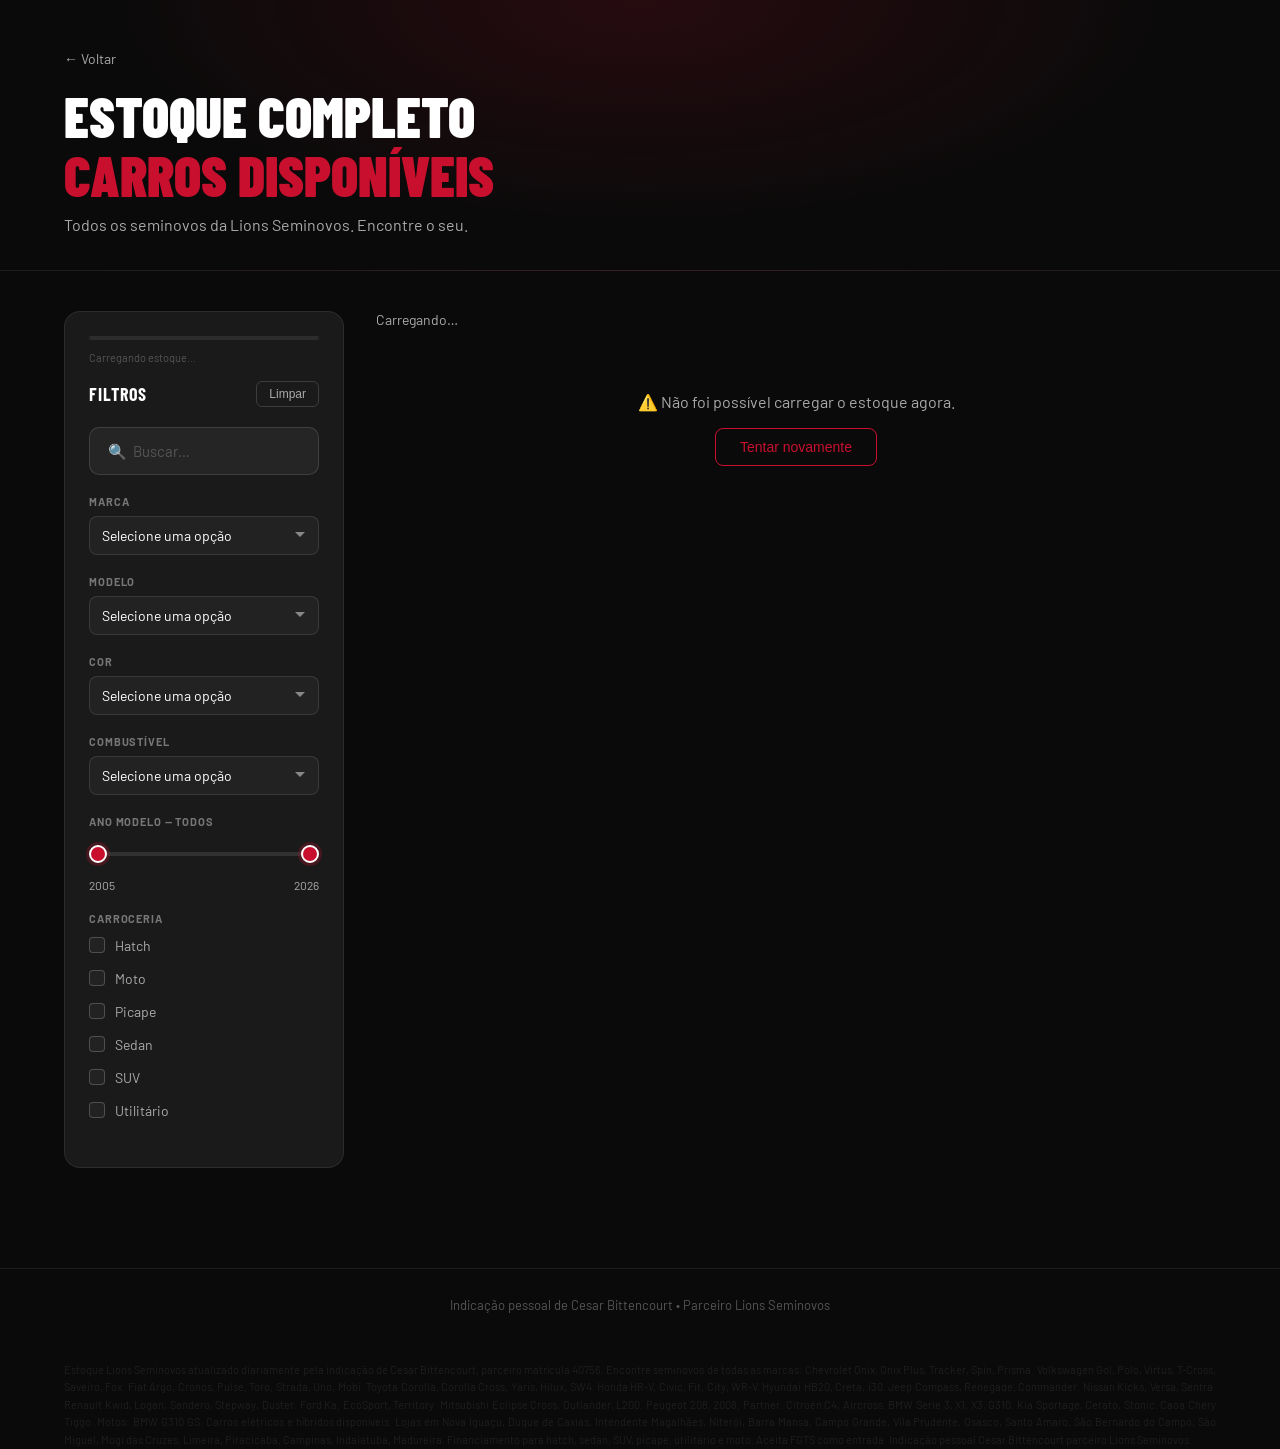
<file: estoque.html>
<!DOCTYPE html>
<html lang="pt-BR">
<head>
  <meta charset="UTF-8" />
  <meta name="viewport" content="width=device-width, initial-scale=1.0" />
  <title>Estoque Completo — Indicação do Cesar Bittencourt</title>
  <link rel="stylesheet" href="style.css" />
  <!-- Meta Pixel -->
  <script>
  !function(f,b,e,v,n,t,s){if(f.fbq)return;n=f.fbq=function(){n.callMethod?
  n.callMethod.apply(n,arguments):n.queue.push(arguments)};if(!f._fbq)f._fbq=n;
  n.push=n;n.loaded=!0;n.version='2.0';n.queue=[];t=b.createElement(e);t.async=!0;
  t.src=v;s=b.getElementsByTagName(e)[0];s.parentNode.insertBefore(t,s)}(window,
  document,'script','https://connect.facebook.net/en_US/fbevents.js');
  fbq('init','874992558403611');
  fbq('track','PageView');
  </script>
  <noscript><img height="1" width="1" style="display:none" src="https://www.facebook.com/tr?id=874992558403611&ev=PageView&noscript=1"/></noscript>
  <!-- Google Analytics -->
  <script async src="https://www.googletagmanager.com/gtag/js?id=G-1HCX6DXXSW"></script>
  <script>
    window.dataLayer = window.dataLayer || [];
    function gtag(){dataLayer.push(arguments);}
    gtag('js', new Date());
    gtag('config', 'G-1HCX6DXXSW');
  </script>
</head>
<body>

  <!-- HEADER DA PÁGINA DE ESTOQUE -->
  <section class="estoque-page-hero">
    <div class="container">
      <a href="index.html" class="btn-voltar-home">← Voltar</a>
      <h1 class="estoque-page-titulo">Estoque completo<br/><em>carros disponíveis</em></h1>
      <p class="estoque-page-sub">Todos os seminovos da Lions Seminovos. Encontre o seu.</p>
    </div>
  </section>

  <!-- BARRA MOBILE: FILTRO + BUSCA (visível só no celular) -->
  <div class="mobile-topbar">
    <button class="mobile-btn-filtro" id="btnFiltrosMobile">⚙️ Filtro</button>
    <input type="text" id="buscaInputMobile" class="mobile-busca" placeholder="🔍 Pesquisar…" />
  </div>

  <!-- LAYOUT COM SIDEBAR -->
  <section class="estoque-page-section">
    <div class="container">
      <div class="estoque-layout">

        <!-- SIDEBAR DE FILTROS -->
        <aside class="filtros-sidebar" id="filtrosSidebar">

          <!-- Barra de progresso do carregamento (dentro da sidebar) -->
          <div class="sidebar-progresso" id="sidebarProgresso">
            <div class="sidebar-progresso-bar">
              <div class="sidebar-progresso-fill" id="barraProgresso"></div>
            </div>
            <span class="sidebar-progresso-txt" id="progressoTxt">Carregando estoque…</span>
          </div>

          <div class="sidebar-header">
            <span class="sidebar-titulo">Filtros</span>
            <button class="btn-limpar-filtros" id="btnLimparFiltros">Limpar</button>
          </div>

          <!-- Busca (só desktop — no mobile usa a topbar) -->
          <div class="sidebar-grupo sidebar-busca-desktop">
            <input type="text" id="buscaInput" class="busca-input" placeholder="🔍  Buscar…" />
          </div>

          <!-- Marca -->
          <div class="sidebar-grupo">
            <label class="sidebar-label">Marca</label>
            <select id="filtroMarca" class="sidebar-select">
              <option value="">Selecione uma opção</option>
            </select>
          </div>

          <!-- Modelo -->
          <div class="sidebar-grupo">
            <label class="sidebar-label">Modelo</label>
            <select id="filtroModelo" class="sidebar-select">
              <option value="">Selecione uma opção</option>
            </select>
          </div>

          <!-- Cor -->
          <div class="sidebar-grupo">
            <label class="sidebar-label">Cor</label>
            <select id="filtroCor" class="sidebar-select">
              <option value="">Selecione uma opção</option>
            </select>
          </div>

          <!-- Combustível -->
          <div class="sidebar-grupo">
            <label class="sidebar-label">Combustível</label>
            <select id="filtroCombustivel" class="sidebar-select">
              <option value="">Selecione uma opção</option>
            </select>
          </div>

          <!-- Ano modelo (range slider) -->
          <div class="sidebar-grupo">
            <label class="sidebar-label">Ano modelo — <strong id="anoLabel">Todos</strong></label>
            <div class="range-wrapper">
              <input type="range" id="anoMin" class="range-slider" min="2005" max="2026" value="2005" />
              <input type="range" id="anoMax" class="range-slider" min="2005" max="2026" value="2026" />
              <div class="range-track">
                <div class="range-fill" id="rangeFill"></div>
              </div>
            </div>
            <div class="range-valores">
              <span id="anoMinVal">2005</span>
              <span id="anoMaxVal">2026</span>
            </div>
          </div>

          <!-- Carroceria (checkboxes) -->
          <div class="sidebar-grupo">
            <label class="sidebar-label">Carroceria</label>
            <div class="checkbox-lista" id="checkboxCarroceria">
              <label class="checkbox-item"><input type="checkbox" value="Hatch" /> Hatch</label>
              <label class="checkbox-item"><input type="checkbox" value="Moto" /> Moto</label>
              <label class="checkbox-item"><input type="checkbox" value="Picape" /> Picape</label>
              <label class="checkbox-item"><input type="checkbox" value="Sedan" /> Sedan</label>
              <label class="checkbox-item"><input type="checkbox" value="SUV" /> SUV</label>
              <label class="checkbox-item"><input type="checkbox" value="Utilitario" /> Utilitário</label>
            </div>
          </div>

          <!-- Botão fechar sidebar no mobile -->
          <button class="btn-fechar-sidebar" id="btnFecharSidebar">✕ Fechar filtros</button>

        </aside>

        <!-- OVERLAY para fechar sidebar no mobile -->
        <div class="sidebar-overlay" id="sidebarOverlay"></div>

        <!-- ÁREA PRINCIPAL -->
        <div class="estoque-main">

          <!-- Contador -->
          <p class="estoque-contador" id="estoqueContador">Carregando…</p>

          <!-- Loading inicial (spinner simples, some quando os primeiros carros chegam) -->
          <div class="loading-estado" id="loadingEstado">
            <div class="spinner-grande"></div>
            <p>Buscando carros…</p>
          </div>

          <!-- Erro -->
          <div class="erro-estado" id="erroEstado" style="display:none;">
            <p>⚠️ Não foi possível carregar o estoque agora.</p>
            <button class="btn-tentar" onclick="iniciar()">Tentar novamente</button>
          </div>

          <!-- Grid -->
          <div class="estoque-page-grid" id="estoqueGrid"></div>

          <!-- Paginação -->
          <div class="paginacao" id="paginacao"></div>

        </div>
      </div>
    </div>
  </section>

  <!-- POPUP DO CARRO -->
  <div class="popup-overlay" id="popupOverlay">
    <div class="popup-box">
      <button class="popup-fechar" id="popupFechar">✕</button>
      <div class="popup-carro-info" id="popupCarroInfo"></div>
      <h3 class="popup-titulo">Me passa seus dados</h3>
      <p class="popup-subtitulo">O time da Lions entra em contato pelo WhatsApp.</p>
      <div class="msg-erro" id="popupErro" style="display:none;"></div>
      <div class="form-group">
        <label for="popupNome">Seu nome</label>
        <input type="text" id="popupNome" placeholder="Nome completo" />
      </div>
      <div class="form-group">
        <label for="popupWpp">Seu WhatsApp</label>
        <input type="tel" id="popupWpp" placeholder="(00) 00000-0000" maxlength="15" />
      </div>
      <div class="form-group">
        <label for="popupEmail">Seu e-mail</label>
        <input type="email" id="popupEmail" placeholder="seu@email.com" />
      </div>
      <div class="form-group">
        <label for="popupLoja">Loja mais próxima</label>
        <select id="popupLoja" class="form-select">
          <option value="">Selecione a loja…</option>
          <option>Lions Seminovos Nova Iguaçu</option>
          <option>Lions Seminovos Duque de Caxias</option>
          <option>Lions Seminovos Intendente Magalhães</option>
          <option>Lions Seminovos Niterói</option>
          <option>Lions Seminovos Barra Mansa</option>
          <option>Lions Seminovos Campo Grande</option>
          <option>Lions Seminovos Nova Iguaçu - Dutra</option>
          <option>Lions Seminovos Vila Prudente</option>
          <option>Lions Seminovos Osasco</option>
          <option>Lions Seminovos Santo Amaro</option>
          <option>Lions Seminovos São Bernardo do Campo</option>
          <option>Lions Seminovos São Miguel</option>
          <option>Lions Seminovos Mogi das Cruzes</option>
          <option>Lions Seminovos Limeira</option>
          <option>Lions Seminovos Piracicaba</option>
          <option>Lions Seminovos Campinas</option>
          <option>Lions Seminovos Indaiatuba</option>
          <option>Lions Seminovos Madureira</option>
        </select>
      </div>
      <button class="btn-submit" id="popupEnviar" type="button">
        <span class="btn-text">Quero este carro</span>
        <div class="spinner"></div>
      </button>
    </div>
  </div>

  <!-- SEO: lista de carros gerada dinamicamente pelo estoque.js -->
  <div id="seoCarros" class="seo-texto" aria-hidden="true"></div>

  <footer class="rodape">
    <p>Indicação pessoal de Cesar Bittencourt • Parceiro Lions Seminovos</p>
  </footer>

  <!-- SEO texto fixo estoque -->
  <div class="seo-texto">
    Estoque Lions Seminovos atualizado diariamente pela indicação de Cesar Bittencourt, parceiro matrícula 40756. Encontre seminovos de todas as marcas: Chevrolet Onix, Onix Plus, Tracker, Spin, Prisma. Volkswagen Gol, Polo, Virtus, T-Cross, Saveiro, Fox. Fiat Argo, Cronos, Pulse, Toro, Strada, Uno, Mobi. Toyota Corolla, Corolla Cross, Yaris, Hilux, SW4. Honda HR-V, Civic, Fit, City, WR-V. Hyundai HB20, Creta, i30. Jeep Compass, Renegade, Commander. Nissan Kicks, Versa, Sentra. Renault Kwid, Logan, Sandero, Stepway, Duster. Ford Ka, EcoSport, Territory. Mitsubishi Eclipse Cross, Outlander, L200. Peugeot 208, 2008, Partner. Citroën C4, Aircross. BMW Serie 3, X1, X3, G310. Kia Sportage, Cerato, Stonic. Caoa Chery Tiggo. Motos: BMW G310 GS. Carros elétricos e híbridos disponíveis. Lojas em Nova Iguaçu, Duque de Caxias, Intendente Magalhães, Niterói, Barra Mansa, Campo Grande, Vila Prudente, Osasco, Santo Amaro, São Bernardo do Campo, São Miguel, Mogi das Cruzes, Limeira, Piracicaba, Campinas, Indaiatuba, Madureira. Financiamento para hatch, sedan, SUV, picape, utilitário e moto. Aceita FGTS como entrada. Indicação pessoal Cesar Bittencourt parceiro Lions Seminovos.
  </div>

  <script src="env.js"></script>
  <script src="estoque.js"></script>
</body>
</html>
</file>
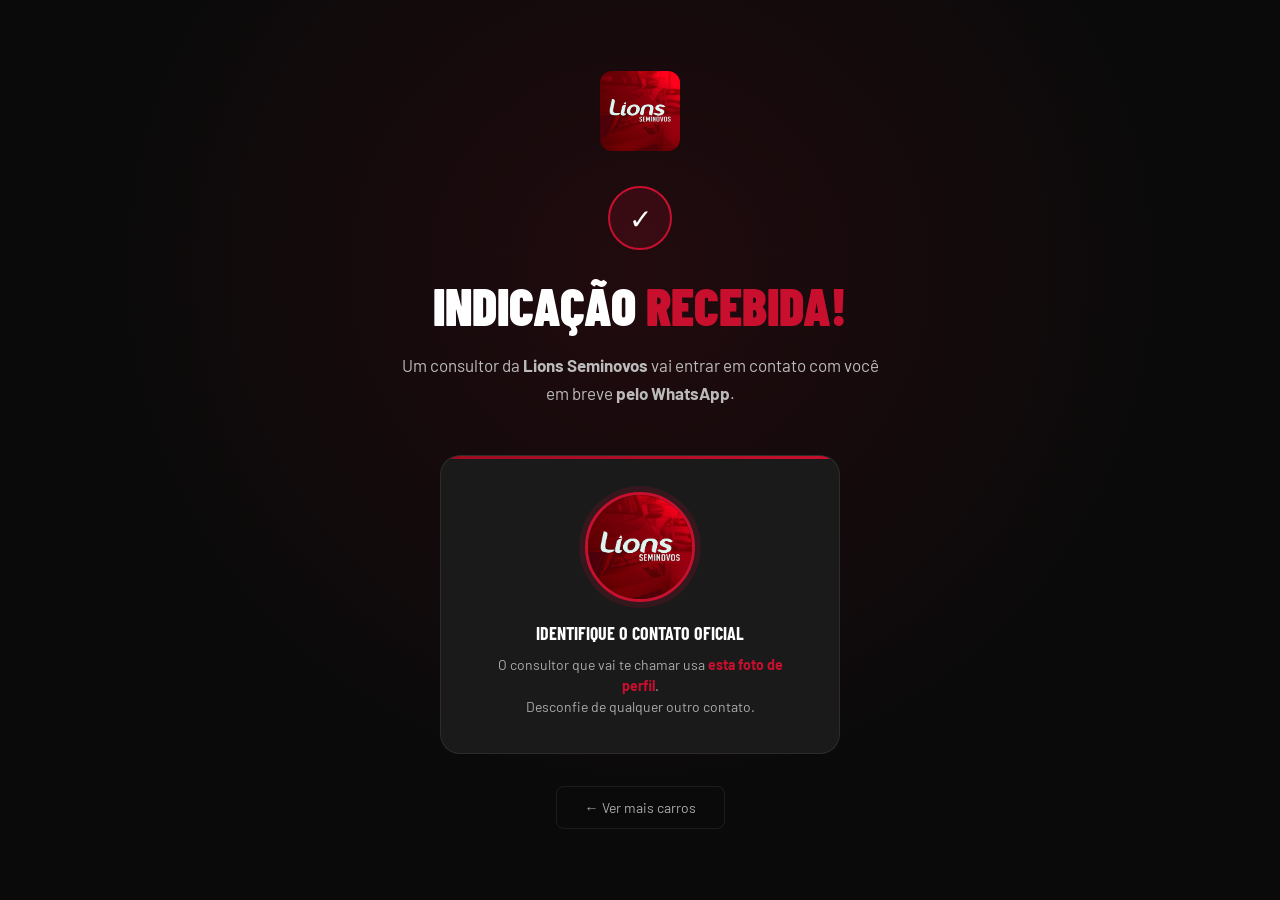
<file: obrigado.html>
<!DOCTYPE html>
<html lang="pt-BR">
<head>
  <meta charset="UTF-8" />
  <meta name="viewport" content="width=device-width, initial-scale=1.0" />
  <title>Obrigado — Lions Seminovos</title>
  <link rel="stylesheet" href="style.css" />
  <!-- Meta Pixel -->
  <script>
  !function(f,b,e,v,n,t,s){if(f.fbq)return;n=f.fbq=function(){n.callMethod?
  n.callMethod.apply(n,arguments):n.queue.push(arguments)};if(!f._fbq)f._fbq=n;
  n.push=n;n.loaded=!0;n.version='2.0';n.queue=[];t=b.createElement(e);t.async=!0;
  t.src=v;s=b.getElementsByTagName(e)[0];s.parentNode.insertBefore(t,s)}(window,
  document,'script','https://connect.facebook.net/en_US/fbevents.js');
  fbq('init','874992558403611');
  fbq('track','PageView');
  fbq('track','Lead');
  fbq('track','CompleteRegistration');
  </script>
  <noscript><img height="1" width="1" style="display:none" src="https://www.facebook.com/tr?id=874992558403611&ev=PageView&noscript=1"/></noscript>
  <!-- Google Analytics -->
  <script async src="https://www.googletagmanager.com/gtag/js?id=G-1HCX6DXXSW"></script>
  <script>
    window.dataLayer = window.dataLayer || [];
    function gtag(){dataLayer.push(arguments);}
    gtag('js', new Date());
    gtag('config', 'G-1HCX6DXXSW');
  </script>
</head>
<body>
<main class="obrigado-page">

  <div class="obrigado-logo">
    <img src="Logo Lions.JPG" alt="Lions Seminovos" />
  </div>

  <div class="obrigado-icone">✓</div>

  <h1 class="obrigado-titulo">Indicação <span>recebida!</span></h1>

  <p class="obrigado-texto">
    Um consultor da <strong>Lions Seminovos</strong> vai entrar em contato com você em breve <strong>pelo WhatsApp</strong>.
  </p>

  <div class="consultor-card">
    <div class="consultor-img-wrapper">
      <img src="Logo Lions.JPG" alt="Contato oficial Lions Seminovos" />
    </div>
    <h3 class="consultor-aviso-titulo">Identifique o contato oficial</h3>
    <p class="consultor-aviso-texto">
      O consultor que vai te chamar usa <strong>esta foto de perfil</strong>.<br/>
      Desconfie de qualquer outro contato.
    </p>
  </div>

  <a href="index.html" class="btn-voltar">← Ver mais carros</a>
</main>
</body>
</html>
</file>
<file: style.css>
@import url('https://fonts.googleapis.com/css2?family=Barlow+Condensed:wght@400;600;700;900&family=Barlow:wght@400;500;600&display=swap');

:root {
  --vermelho: #C8102E;
  --vermelho-escuro: #9B0D22;
  --preto: #0A0A0A;
  --preto-medio: #141414;
  --preto-card: #1A1A1A;
  --branco: #FFFFFF;
  --cinza: #AAAAAA;
  --borda: rgba(255,255,255,0.08);
}

*,*::before,*::after{box-sizing:border-box;margin:0;padding:0}
html{scroll-behavior:smooth}
body{font-family:'Barlow',sans-serif;background:var(--preto);color:var(--branco);overflow-x:hidden}
a{text-decoration:none;color:inherit}
.container{max-width:1200px;margin:0 auto;padding:0 24px}
.secao-titulo{font-family:'Barlow Condensed',sans-serif;font-size:clamp(28px,4vw,42px);font-weight:900;text-transform:uppercase;margin-bottom:12px}

/* HERO */
.hero{min-height:70vh;display:flex;align-items:center;justify-content:center;text-align:center;padding:80px 24px;background:radial-gradient(ellipse at 50% 0%,rgba(200,16,46,0.2) 0%,transparent 60%),var(--preto);border-bottom:1px solid var(--borda);position:relative}
.hero-logo{position:absolute;top:28px;left:32px;height:80px;width:auto;opacity:.95}
.hero-inner{max-width:760px}
.hero-titulo{font-family:'Barlow Condensed',sans-serif;font-size:clamp(36px,6vw,68px);font-weight:900;text-transform:uppercase;line-height:1.05;margin-bottom:20px}
.hero-titulo span{color:var(--vermelho);display:block}
.hero-subtitulo{font-size:18px;color:var(--cinza);line-height:1.7;max-width:580px;margin:0 auto 36px}
.btn-hero{display:inline-block;background:var(--vermelho);color:var(--branco);padding:16px 40px;border-radius:10px;font-family:'Barlow Condensed',sans-serif;font-size:20px;font-weight:700;text-transform:uppercase;letter-spacing:.06em;transition:background .2s,transform .15s,box-shadow .2s}
.btn-hero:hover{background:var(--vermelho-escuro);transform:translateY(-2px);box-shadow:0 8px 24px rgba(200,16,46,.4)}

/* CRIATIVOS BASE */
.criativo{display:flex;min-height:480px;max-height:560px;position:relative;overflow:hidden}
.c-foto{flex:1;position:relative;overflow:hidden;min-height:360px;max-height:560px}
.c-foto img{width:100%;height:100%;object-fit:cover;display:block;transition:transform .6s}
.c-foto img.img-contain{object-fit:contain;background:#000}
.criativo:hover .c-foto img{transform:scale(1.04)}
.c-foto-esq{order:1}.c-foto-dir{order:2}
.c-foto-dupla{display:flex;flex-direction:column}
.c-foto-dupla .foto-top,.c-foto-dupla .foto-bottom{flex:1;overflow:hidden}
.c-foto-dupla .foto-top img,.c-foto-dupla .foto-bottom img{width:100%;height:100%;object-fit:cover;display:block}
.foto-overlay-dark{position:absolute;inset:0;background:linear-gradient(90deg,transparent 40%,rgba(0,0,0,.5) 100%)}
.foto-overlay-strong{position:absolute;inset:0;background:rgba(0,0,0,.62)}
.c-texto{flex:1;display:flex;flex-direction:column;justify-content:center;padding:56px 64px}
.c-texto-esq{order:1}.c-texto-dir{order:2}
.c-bg-vermelho{background:linear-gradient(135deg,#8B0000,var(--vermelho-escuro),#C8102E)}
.c-bg-escuro{background:linear-gradient(135deg,#0f0f0f,#1e1e1e)}
.c-bg-azul{background:linear-gradient(135deg,#0d1b2a,#1b2838,#0f3460)}
.c-bg-laranja{background:linear-gradient(135deg,#1a0800,#3d1a00,#7a3800)}

/* ELEMENTOS CRIATIVOS */
.cri-label{display:inline-block;font-size:12px;font-weight:700;letter-spacing:.08em;text-transform:uppercase;opacity:.8;margin-bottom:16px}
.cri-headline{font-family:'Barlow Condensed',sans-serif;font-size:clamp(32px,4vw,52px);font-weight:900;text-transform:uppercase;line-height:1.05;margin-bottom:18px}
.cri-headline em{font-style:normal;color:rgba(255,255,255,.85);text-shadow:0 0 30px rgba(255,255,255,.3)}
.c-bg-vermelho .cri-headline em{color:#FFD700}
.c-bg-azul .cri-headline em{color:#64DFDF}
.em-vermelho{color:var(--vermelho)!important;text-shadow:none!important}
.c-bg-laranja .cri-headline em{color:#FFB347}
.cri-center{text-align:center}
.cri-sub{font-size:16px;line-height:1.65;opacity:.82;margin-bottom:24px;max-width:100%}
.cri-selo{font-size:18px;line-height:1.5;background:rgba(255,255,255,.08);border:1px solid rgba(255,255,255,.18);border-radius:10px;padding:14px 18px;margin-bottom:20px;display:inline-block}
.cri-selo-sub{font-size:14px;font-weight:400;opacity:.85;display:inline-block;margin-top:4px}
.cri-selo strong{color:#FFD166}
.move-brasil-destaque{font-size:1.3em;color:#FFD166;text-transform:uppercase}
.cri-sub-destaque{font-size:clamp(18px,2.2vw,24px);font-weight:700;line-height:1.5;color:var(--branco);opacity:1;margin-bottom:28px;max-width:600px}
.cri-btn{display:inline-block;background:var(--branco);color:var(--preto);padding:13px 28px;border-radius:8px;font-family:'Barlow Condensed',sans-serif;font-size:17px;font-weight:700;text-transform:uppercase;letter-spacing:.05em;margin-bottom:12px;transition:opacity .2s,transform .15s;align-self:stretch;text-align:center}
.cri-btn:hover{opacity:.9;transform:translateY(-1px)}
.cri-btn-outline{background:transparent;color:var(--branco);border:2px solid var(--branco)}
.cri-btn-white{background:var(--branco);color:var(--preto)}
.cri-legal{font-size:11px;opacity:.5;margin-top:4px}
.cri-checks{display:flex;flex-direction:column;gap:8px;margin-bottom:20px;font-size:14px;font-weight:500}
.cri-checks-grande{font-size:22px;font-weight:700;gap:12px}

/* LOGOS APPS */
.c3-apps{display:flex;flex-wrap:wrap;justify-content:center;gap:12px;margin-bottom:32px}
.app-logo-item{background:rgba(255,255,255,.12);border:1px solid rgba(255,255,255,.2);border-radius:12px;padding:10px 18px;display:flex;align-items:center;justify-content:center;backdrop-filter:blur(4px)}
.app-logo-item img{height:38px;width:auto;object-fit:contain;display:block}

/* C3/C7/C8 full */
.c3-full{display:flex;min-height:560px;position:relative;align-items:center;justify-content:center;overflow:hidden}
.c3-bg{position:absolute;inset:0}
.c3-bg img{width:100%;height:100%;object-fit:cover}
.c3-conteudo{position:relative;z-index:1;display:flex;flex-direction:column;align-items:center;padding:64px 40px;text-align:center;max-width:900px;margin:0 auto}
.c3-conteudo .cri-btn{align-self:center;margin-top:8px}
.c7-full{display:flex;min-height:500px;position:relative;align-items:center;justify-content:center;overflow:hidden;background:linear-gradient(135deg,#0a0a0a,#1a0005,#0a0a0a)}
.c7-numero-bg{position:absolute;font-family:'Barlow Condensed',sans-serif;font-size:clamp(180px,25vw,320px);font-weight:900;color:var(--vermelho);opacity:.08;user-select:none;line-height:1;pointer-events:none}
.c7-conteudo{position:relative;z-index:1;display:flex;flex-direction:column;align-items:center;padding:64px 40px;text-align:center;max-width:700px}
.c7-conteudo .cri-headline em{color:var(--vermelho);text-shadow:none}
.c7-conteudo .cri-btn{align-self:center;background:var(--vermelho);color:var(--branco);margin-top:8px}
.c8-full{display:flex;min-height:560px;position:relative;align-items:center;justify-content:center;overflow:hidden}
.c8-bg{position:absolute;inset:0}
.c8-bg img{width:100%;height:100%;object-fit:cover}
.c8-conteudo{position:relative;z-index:1;display:flex;flex-direction:column;align-items:center;padding:64px 40px;text-align:center;max-width:800px;margin:0 auto}
.c8-conteudo .cri-btn{align-self:center;margin-top:8px}
.c8-conteudo .cri-headline em{color:#FFD700;text-shadow:0 0 40px rgba(255,215,0,.4)}
.c6-opcoes{display:flex;gap:16px;margin-bottom:24px;flex-wrap:wrap}
.c6-op{background:rgba(255,255,255,.1);border:1px solid rgba(255,255,255,.15);border-radius:10px;padding:14px 20px;display:flex;flex-direction:column;gap:4px;min-width:110px}
.c6-op strong{font-size:14px;font-weight:700}
.c6-op span{font-size:13px;opacity:.7}

/* ══ CARROSSEL PREVIEW ══ */
.preview-section{padding:72px 0 60px;background:var(--preto-medio);border-top:1px solid var(--borda)}
.preview-header{display:flex;align-items:center;justify-content:space-between;padding:0 40px;margin-bottom:36px;gap:24px}
.preview-label{font-size:12px;font-weight:700;text-transform:uppercase;letter-spacing:.08em;color:var(--vermelho);margin-bottom:8px}
.preview-titulo{font-family:'Barlow Condensed',sans-serif;font-size:clamp(28px,4vw,46px);font-weight:900;text-transform:uppercase;line-height:1.05}
.preview-titulo em{font-style:normal;color:var(--vermelho)}
.btn-estoque-completo{display:inline-block;background:var(--vermelho);color:var(--branco);padding:16px 36px;border-radius:10px;font-family:'Barlow Condensed',sans-serif;font-size:20px;font-weight:700;text-transform:uppercase;letter-spacing:.05em;white-space:nowrap;transition:background .2s,transform .15s,box-shadow .2s;flex-shrink:0}
.btn-estoque-completo:hover{background:var(--vermelho-escuro);transform:translateY(-2px);box-shadow:0 8px 24px rgba(200,16,46,.4)}
.btn-estoque-full{width:calc(100% - 80px);margin:0 40px;text-align:center;display:block}
.preview-cta-mobile{display:none;margin-top:28px}
.carrossel-wrapper{position:relative;overflow:hidden;padding:0 60px}
.carrossel-track{display:flex;gap:16px;transition:transform .4s ease;will-change:transform}
.carrossel-prev,.carrossel-next{position:absolute;top:50%;transform:translateY(-50%);background:var(--preto-card);border:1px solid var(--borda);border-radius:50%;width:40px;height:40px;color:var(--branco);font-size:22px;cursor:pointer;z-index:2;display:flex;align-items:center;justify-content:center;transition:background .2s,border-color .2s}
.carrossel-prev{left:12px}.carrossel-next{right:12px}
.carrossel-prev:hover,.carrossel-next:hover{background:var(--vermelho);border-color:var(--vermelho)}
.mini-card{background:var(--preto-card);border:1px solid var(--borda);border-radius:12px;overflow:hidden;min-width:220px;max-width:220px;flex-shrink:0;transition:transform .2s,border-color .2s}
.mini-card:hover{transform:translateY(-3px);border-color:rgba(200,16,46,.35)}
.mini-foto{height:140px;overflow:hidden;background:#111}
.mini-foto img{width:100%;height:100%;object-fit:cover;transition:transform .4s}
.mini-card:hover .mini-foto img{transform:scale(1.05)}
.mini-info{padding:12px}
.mini-marca{font-size:11px;font-weight:700;text-transform:uppercase;letter-spacing:.06em;color:var(--cinza);margin-bottom:2px}
.mini-modelo{font-family:'Barlow Condensed',sans-serif;font-size:16px;font-weight:700;text-transform:uppercase;margin-bottom:8px;line-height:1.2}
.mini-detalhes{display:flex;gap:10px;font-size:12px;color:var(--cinza);margin-bottom:12px;flex-wrap:wrap}
.mini-btn{display:block;width:100%;background:var(--vermelho);color:var(--branco);border:none;border-radius:6px;padding:9px;font-family:'Barlow Condensed',sans-serif;font-size:14px;font-weight:700;text-transform:uppercase;cursor:pointer;transition:background .2s}
.mini-btn:hover{background:var(--vermelho-escuro)}

/* ══ PÁGINA DE ESTOQUE ══ */
.estoque-page-hero{padding:48px 0 36px;background:radial-gradient(ellipse at 50% 0%,rgba(200,16,46,.15) 0%,transparent 60%),var(--preto);border-bottom:1px solid var(--borda)}
.btn-voltar-home{display:inline-block;font-size:14px;color:var(--cinza);margin-bottom:20px;transition:color .2s}
.btn-voltar-home:hover{color:var(--branco)}
.estoque-page-titulo{font-family:'Barlow Condensed',sans-serif;font-size:clamp(32px,5vw,56px);font-weight:900;text-transform:uppercase;line-height:1.05;margin-bottom:10px}
.estoque-page-titulo em{font-style:normal;color:var(--vermelho)}
.estoque-page-sub{font-size:16px;color:var(--cinza)}
.estoque-page-section{padding:40px 0 80px}
.estoque-filtros-bar{margin-bottom:24px;display:flex;flex-direction:column;gap:14px}
.busca-input{width:100%;background:rgba(255,255,255,.05);border:1px solid rgba(255,255,255,.12);border-radius:10px;padding:14px 18px;font-family:'Barlow',sans-serif;font-size:15px;color:var(--branco);outline:none;transition:border-color .2s}
.busca-input:focus{border-color:var(--vermelho)}
.busca-input::placeholder{color:#555}
.filtros-chips{display:flex;flex-wrap:wrap;gap:8px}
.chip{background:var(--preto-card);border:1px solid var(--borda);border-radius:100px;padding:7px 18px;font-size:13px;font-weight:500;color:var(--cinza);cursor:pointer;transition:all .2s}
.chip:hover{border-color:var(--vermelho);color:var(--branco)}
.chip.ativo{background:var(--vermelho);border-color:var(--vermelho);color:var(--branco);font-weight:600}
.estoque-contador{font-size:14px;color:var(--cinza);margin-bottom:24px}
.estoque-page-grid{display:grid;grid-template-columns:repeat(auto-fill,minmax(240px,1fr));gap:20px}
.sem-resultados-txt{text-align:center;padding:60px;color:var(--cinza)}
.ep-card{background:var(--preto-card);border:1px solid var(--borda);border-radius:14px;overflow:hidden;transition:transform .2s,border-color .2s}
.ep-card:hover{transform:translateY(-4px);border-color:rgba(200,16,46,.3)}
.ep-foto{height:170px;overflow:hidden;background:#111}
.ep-foto img{width:100%;height:100%;object-fit:cover;transition:transform .4s}
.ep-card:hover .ep-foto img{transform:scale(1.04)}
.ep-info{padding:16px}
.ep-marca{font-size:11px;font-weight:700;text-transform:uppercase;letter-spacing:.06em;color:var(--cinza);margin-bottom:2px}
.ep-modelo{font-family:'Barlow Condensed',sans-serif;font-size:18px;font-weight:700;text-transform:uppercase;margin-bottom:10px;line-height:1.2}
.ep-detalhes{display:flex;flex-wrap:wrap;gap:8px;font-size:12px;color:var(--cinza);margin-bottom:14px}
.paginacao{display:flex;justify-content:center;gap:6px;margin-top:40px;flex-wrap:wrap}
.pag-btn{background:var(--preto-card);border:1px solid var(--borda);border-radius:8px;padding:8px 14px;font-size:14px;color:var(--cinza);cursor:pointer;transition:all .2s;min-width:38px}
.pag-btn:hover:not(.desabilitado){border-color:var(--vermelho);color:var(--branco)}
.pag-btn.ativo{background:var(--vermelho);border-color:var(--vermelho);color:var(--branco);font-weight:700}
.pag-btn.desabilitado{opacity:.3;cursor:default}

/* LOADING / ERRO */
.loading-estado{display:flex;flex-direction:column;align-items:center;gap:16px;padding:60px 0;color:var(--cinza);font-size:15px}
.spinner-grande{width:40px;height:40px;border:3px solid rgba(255,255,255,.1);border-top-color:var(--vermelho);border-radius:50%;animation:spin .8s linear infinite}
.erro-estado{text-align:center;padding:40px;color:var(--cinza)}
.btn-tentar{margin-top:16px;background:transparent;border:1px solid var(--vermelho);color:var(--vermelho);padding:10px 24px;border-radius:8px;cursor:pointer;font-size:14px}
.btn-carro{display:block;text-align:center;background:var(--vermelho);border:none;color:var(--branco);border-radius:8px;padding:13px;font-family:'Barlow Condensed',sans-serif;font-size:16px;font-weight:700;text-transform:uppercase;letter-spacing:.04em;cursor:pointer;transition:background .2s;width:100%}
.btn-carro:hover{background:var(--vermelho-escuro)}

/* FORMULÁRIO */
.form-section{padding:80px 0;background:var(--preto-medio);border-top:1px solid var(--borda)}
.form-wrapper{display:grid;grid-template-columns:1fr 1fr;gap:60px;align-items:center}
.form-titulo{font-family:'Barlow Condensed',sans-serif;font-size:clamp(26px,3.5vw,42px);font-weight:900;text-transform:uppercase;line-height:1.1;margin-bottom:16px}
.form-titulo em{font-style:normal;color:var(--vermelho)}
.form-subtitulo{font-size:16px;color:var(--cinza);line-height:1.6;margin-bottom:24px}
.form-transparencia{font-size:14px;color:var(--cinza);line-height:1.6;margin-bottom:24px;padding:12px 16px;border:1px solid var(--borda);border-radius:8px;opacity:.8}
.form-beneficios{list-style:none;display:flex;flex-direction:column;gap:10px;font-size:15px;color:#CCC}
.form-beneficios-grande{font-size:20px;font-weight:700;color:var(--branco)}
.form-card{background:var(--preto-card);border:1px solid var(--borda);border-radius:20px;padding:36px 32px;position:relative;overflow:hidden}
.form-card::before{content:'';position:absolute;top:0;left:0;right:0;height:3px;background:linear-gradient(90deg,var(--vermelho-escuro),var(--vermelho))}
.form-group{margin-bottom:18px}
.form-group label{display:block;font-size:12px;font-weight:600;text-transform:uppercase;letter-spacing:.07em;color:#999;margin-bottom:8px}
.form-group input{width:100%;background:rgba(255,255,255,.05);border:1px solid rgba(255,255,255,.1);border-radius:10px;padding:14px 16px;font-family:'Barlow',sans-serif;font-size:15px;color:var(--branco);outline:none;transition:border-color .2s,box-shadow .2s}
.form-group input::placeholder{color:#444}
.form-group input:focus{border-color:var(--vermelho);box-shadow:0 0 0 3px rgba(200,16,46,.15)}
.form-select{width:100%;background:rgba(255,255,255,.05);border:1px solid rgba(255,255,255,.1);border-radius:10px;padding:14px 16px;font-family:'Barlow',sans-serif;font-size:15px;color:var(--branco);outline:none;transition:border-color .2s,box-shadow .2s;appearance:none;cursor:pointer}
.form-select:focus{border-color:var(--vermelho);box-shadow:0 0 0 3px rgba(200,16,46,.15)}
.form-select option{background:var(--preto-card);color:var(--branco)}
.btn-submit{width:100%;background:var(--vermelho);color:var(--branco);border:none;border-radius:10px;padding:16px;font-family:'Barlow Condensed',sans-serif;font-size:18px;font-weight:700;text-transform:uppercase;letter-spacing:.05em;cursor:pointer;margin-top:4px;transition:background .2s,transform .15s}
.btn-submit:hover{background:var(--vermelho-escuro);transform:translateY(-1px)}
.btn-submit.loading{pointer-events:none;opacity:.8}
.btn-submit .spinner{display:none;width:18px;height:18px;border:2px solid rgba(255,255,255,.3);border-top-color:white;border-radius:50%;animation:spin .7s linear infinite;margin:0 auto}
.btn-submit.loading .spinner{display:block}
.btn-submit.loading .btn-text{display:none}
.form-seguranca{text-align:center;font-size:12px;color:#666;margin-top:14px}
.msg-erro{background:rgba(200,16,46,.1);border:1px solid rgba(200,16,46,.3);border-radius:8px;padding:12px;font-size:13px;color:#FF6B6B;margin-bottom:16px;text-align:center}

/* CARD CESAR FINAL */
.cesar-final{padding:72px 24px;background:var(--preto);border-top:1px solid var(--borda);display:flex;justify-content:center}
.cesar-final-inner{display:flex;align-items:center;gap:48px;max-width:1100px;width:100%}
.cesar-final-card{flex:1}
.cesar-favicon-wrapper{display:flex;align-items:center;justify-content:center;flex-shrink:0}
.cesar-favicon{width:180px;height:180px;object-fit:contain;border-radius:32px}
.cesar-final-card{display:flex;align-items:center;gap:48px;background:linear-gradient(135deg,#1a0005,#0f0f0f);border:1px solid rgba(200,16,46,.25);border-radius:24px;padding:48px 56px;max-width:900px;width:100%;position:relative;overflow:hidden}
.cesar-final-card::before{content:'';position:absolute;top:0;left:0;right:0;height:4px;background:linear-gradient(90deg,var(--vermelho-escuro),var(--vermelho))}
.cesar-foto-wrapper{width:160px;height:160px;border-radius:50%;border:4px solid var(--vermelho);overflow:hidden;flex-shrink:0;box-shadow:0 0 0 8px rgba(200,16,46,.12)}
.cesar-foto{width:100%;height:100%;object-fit:cover}
.cesar-final-texto{text-align:left}
.cesar-label{font-size:13px;text-transform:uppercase;letter-spacing:.1em;color:var(--vermelho);display:block;margin-bottom:10px;font-weight:700}
.cesar-nome{font-family:'Barlow Condensed',sans-serif;font-size:clamp(36px,4vw,52px);font-weight:900;text-transform:uppercase;display:block;line-height:1;margin-bottom:8px}
.cesar-parceiro{font-size:15px;color:var(--cinza);display:block;margin-bottom:20px}
.cesar-frase{font-size:18px;line-height:1.6;color:#ddd;max-width:480px;border-left:3px solid var(--vermelho);padding-left:18px;font-style:italic}

/* RODAPÉ */
.rodape{text-align:center;padding:28px 24px;font-size:13px;color:#555;border-top:1px solid var(--borda)}
.seo-texto{font-size:11px;color:#333;line-height:1.6;margin-top:20px;padding:0 24px;max-width:1200px;margin-left:auto;margin-right:auto;text-align:justify;opacity:.5}

/* OBRIGADO */
.obrigado-page{min-height:100vh;display:flex;flex-direction:column;align-items:center;justify-content:center;padding:60px 24px;text-align:center;background:radial-gradient(ellipse at 50% 30%,rgba(200,16,46,.12) 0%,transparent 60%),var(--preto)}
.obrigado-logo{margin-bottom:32px}
.obrigado-logo img{height:80px;width:auto;object-fit:contain;border-radius:12px}
.obrigado-icone{width:64px;height:64px;background:rgba(200,16,46,.15);border:2px solid var(--vermelho);border-radius:50%;display:flex;align-items:center;justify-content:center;font-size:28px;margin:0 auto 24px}
.obrigado-titulo{font-family:'Barlow Condensed',sans-serif;font-size:clamp(32px,5vw,52px);font-weight:900;text-transform:uppercase;margin-bottom:16px}
.obrigado-titulo span{color:var(--vermelho)}
.obrigado-texto{font-size:17px;color:#BBB;max-width:480px;line-height:1.6;margin-bottom:48px}
.consultor-card{background:var(--preto-card);border:1px solid var(--borda);border-radius:20px;padding:36px 40px;max-width:400px;width:100%;position:relative;overflow:hidden;margin-bottom:32px}
.consultor-card::before{content:'';position:absolute;top:0;left:0;right:0;height:3px;background:linear-gradient(90deg,var(--vermelho-escuro),var(--vermelho))}
.consultor-img-wrapper{width:110px;height:110px;border-radius:50%;border:3px solid var(--vermelho);overflow:hidden;margin:0 auto 20px;box-shadow:0 0 0 6px rgba(200,16,46,.15)}
.consultor-img-wrapper img{width:100%;height:100%;object-fit:cover}
.consultor-aviso-titulo{font-family:'Barlow Condensed',sans-serif;font-size:18px;font-weight:700;text-transform:uppercase;margin-bottom:10px}
.consultor-aviso-texto{font-size:14px;color:var(--cinza);line-height:1.5}
.consultor-aviso-texto strong{color:var(--vermelho)}
.btn-voltar{display:inline-block;border:1px solid var(--borda);border-radius:8px;padding:12px 28px;font-size:14px;color:var(--cinza);transition:border-color .2s,color .2s}
.btn-voltar:hover{border-color:var(--vermelho);color:var(--branco)}

/* POPUP */
.popup-overlay{display:none;position:fixed;inset:0;background:rgba(0,0,0,.85);z-index:1000;align-items:center;justify-content:center;padding:24px;backdrop-filter:blur(4px);overflow-y:auto}
.popup-overlay.ativo{display:flex}
.popup-box{background:var(--preto-card);border:1px solid var(--borda);border-radius:20px;padding:36px 32px;width:100%;max-width:440px;position:relative;overflow:hidden;margin:auto}
.popup-box::before{content:'';position:absolute;top:0;left:0;right:0;height:3px;background:linear-gradient(90deg,var(--vermelho-escuro),var(--vermelho))}
.popup-fechar{position:absolute;top:16px;right:16px;background:rgba(255,255,255,.08);border:none;border-radius:50%;width:32px;height:32px;color:var(--branco);font-size:14px;cursor:pointer;transition:background .2s}
.popup-fechar:hover{background:rgba(255,255,255,.15)}
.popup-carro-info{background:rgba(200,16,46,.08);border:1px solid rgba(200,16,46,.2);border-radius:10px;padding:14px 16px;margin-bottom:20px;font-family:'Barlow Condensed',sans-serif;font-size:15px}
.popup-carro-info strong{color:var(--vermelho);font-size:18px;display:block;margin-bottom:4px}
.popup-titulo{font-family:'Barlow Condensed',sans-serif;font-size:22px;font-weight:700;text-transform:uppercase;margin-bottom:6px}
.popup-subtitulo{font-size:13px;color:var(--cinza);margin-bottom:24px}

@keyframes spin{to{transform:rotate(360deg)}}

/* Barra de progresso loading */
.loading-progresso-box{display:flex;flex-direction:column;align-items:center;gap:14px;padding:60px 40px;text-align:center}
.loading-logo{font-size:48px;animation:pulse 1.5s ease-in-out infinite}
@keyframes pulse{0%,100%{transform:scale(1);opacity:1}50%{transform:scale(1.1);opacity:.8}}
.progresso-txt{font-family:'Barlow Condensed',sans-serif;font-size:20px;font-weight:700;text-transform:uppercase;color:var(--branco)}
.barra-progresso-bg{width:280px;height:6px;background:rgba(255,255,255,.1);border-radius:3px;overflow:hidden}
.barra-progresso-fill{height:100%;width:0%;background:linear-gradient(90deg,var(--vermelho-escuro),var(--vermelho));border-radius:3px;transition:width .3s ease}
.progresso-sub{font-size:13px;color:#555}

/* ══ TOPBAR MOBILE (filtro + busca) ══ */
.mobile-topbar{display:none}

/* ══ SIDEBAR DE FILTROS (ESTOQUE) ══ */
.estoque-layout{display:grid;grid-template-columns:280px 1fr;gap:32px;align-items:start}
.estoque-main{min-width:0}

.filtros-sidebar{background:var(--preto-card);border:1px solid var(--borda);border-radius:16px;padding:24px;position:sticky;top:24px}
.sidebar-header{display:flex;align-items:center;justify-content:space-between;margin-bottom:20px}
.sidebar-titulo{font-family:'Barlow Condensed',sans-serif;font-size:18px;font-weight:700;text-transform:uppercase;letter-spacing:.05em}
.btn-limpar-filtros{background:transparent;border:1px solid rgba(255,255,255,.15);border-radius:6px;color:var(--cinza);font-size:12px;padding:5px 12px;cursor:pointer;transition:all .2s}
.btn-limpar-filtros:hover{border-color:var(--vermelho);color:var(--vermelho)}

/* Barra de progresso dentro da sidebar */
.sidebar-progresso{margin-bottom:16px;display:none}
.sidebar-progresso-bar{height:4px;background:rgba(255,255,255,.08);border-radius:2px;overflow:hidden;margin-bottom:6px}
.sidebar-progresso-fill{height:100%;width:0%;background:linear-gradient(90deg,var(--vermelho-escuro),var(--vermelho));border-radius:2px;transition:width .3s ease}
.sidebar-progresso-txt{font-size:11px;color:#555}

.sidebar-grupo{margin-bottom:20px}
.sidebar-label{display:block;font-size:11px;font-weight:700;text-transform:uppercase;letter-spacing:.08em;color:#777;margin-bottom:8px}
.sidebar-select{width:100%;background:rgba(255,255,255,.04);border:1px solid rgba(255,255,255,.1);border-radius:8px;padding:10px 12px;font-family:'Barlow',sans-serif;font-size:14px;color:var(--branco);outline:none;transition:border-color .2s;appearance:none;cursor:pointer;background-image:url("data:image/svg+xml,%3Csvg xmlns='http://www.w3.org/2000/svg' width='12' height='8' viewBox='0 0 12 8'%3E%3Cpath fill='%23888' d='M1 1l5 5 5-5'/%3E%3C/svg%3E");background-repeat:no-repeat;background-position:right 12px center}
.sidebar-select:focus{border-color:var(--vermelho)}
.sidebar-select option{background:var(--preto-card);color:var(--branco)}

/* Range slider */
.range-wrapper{position:relative;height:36px;margin-bottom:6px}
.range-track{position:absolute;top:50%;left:0;right:0;height:4px;background:rgba(255,255,255,.1);border-radius:2px;transform:translateY(-50%);pointer-events:none}
.range-fill{position:absolute;height:100%;background:var(--vermelho);border-radius:2px}
.range-slider{position:absolute;top:50%;width:100%;transform:translateY(-50%);appearance:none;background:transparent;pointer-events:none;z-index:2}
.range-slider::-webkit-slider-thumb{appearance:none;width:18px;height:18px;border-radius:50%;background:var(--vermelho);border:2px solid var(--branco);cursor:pointer;pointer-events:all;box-shadow:0 0 0 3px rgba(200,16,46,.25)}
.range-slider::-moz-range-thumb{width:18px;height:18px;border-radius:50%;background:var(--vermelho);border:2px solid var(--branco);cursor:pointer;pointer-events:all}
.range-valores{display:flex;justify-content:space-between;font-size:12px;color:var(--cinza)}

/* Checkboxes carroceria */
.checkbox-lista{display:flex;flex-direction:column;gap:8px}
.checkbox-item{display:flex;align-items:center;gap:10px;font-size:14px;color:var(--cinza);cursor:pointer;padding:4px 0;transition:color .2s}
.checkbox-item:hover{color:var(--branco)}
.checkbox-item input[type=checkbox]{appearance:none;width:16px;height:16px;border:1px solid rgba(255,255,255,.2);border-radius:4px;background:rgba(255,255,255,.04);cursor:pointer;flex-shrink:0;transition:all .2s;position:relative}
.checkbox-item input[type=checkbox]:checked{background:var(--vermelho);border-color:var(--vermelho)}
.checkbox-item input[type=checkbox]:checked::after{content:'✓';position:absolute;top:50%;left:50%;transform:translate(-50%,-50%);font-size:10px;color:#fff;font-weight:700}

/* Botão fechar sidebar (mobile) */
.btn-fechar-sidebar{display:none;width:100%;margin-top:16px;background:rgba(255,255,255,.06);border:1px solid var(--borda);border-radius:8px;color:var(--cinza);font-size:14px;padding:12px;cursor:pointer}

/* Overlay */
.sidebar-overlay{display:none;position:fixed;inset:0;background:rgba(0,0,0,.7);z-index:199;backdrop-filter:blur(3px)}
.sidebar-overlay.ativo{display:block}

@media(max-width:768px){
  .estoque-layout{grid-template-columns:1fr}
  /* Topbar mobile: filtro + busca */
  .mobile-topbar{display:flex;align-items:center;gap:10px;padding:12px 16px;background:var(--preto-medio);border-bottom:1px solid var(--borda);position:sticky;top:0;z-index:90}
  .mobile-btn-filtro{background:var(--preto-card);border:1px solid var(--borda);border-radius:8px;color:var(--branco);font-family:'Barlow Condensed',sans-serif;font-size:15px;font-weight:700;padding:10px 16px;cursor:pointer;white-space:nowrap;flex-shrink:0}
  .mobile-busca{flex:1;background:rgba(255,255,255,.05);border:1px solid rgba(255,255,255,.1);border-radius:8px;padding:10px 14px;font-family:'Barlow',sans-serif;font-size:14px;color:var(--branco);outline:none}
  .mobile-busca::placeholder{color:#555}
  .mobile-busca:focus{border-color:var(--vermelho)}
  /* Busca desktop some no mobile */
  .sidebar-busca-desktop{display:none}
  /* Sidebar vira painel deslizante */
  .filtros-sidebar{position:fixed;top:0;left:0;bottom:0;width:300px;z-index:200;border-radius:0;overflow-y:auto;transform:translateX(-100%);transition:transform .3s ease}
  .filtros-sidebar.aberta{transform:translateX(0)}
  .btn-fechar-sidebar{display:block}
  /* 1 coluna no mobile — foto em cima, info embaixo */
  .estoque-page-grid{grid-template-columns:1fr!important}
  .ep-card{display:flex;flex-direction:column;border-radius:12px;overflow:hidden}
  .ep-foto{height:200px;width:100%}
  .ep-foto img{width:100%;height:100%;object-fit:cover}
  .ep-info{padding:14px}
  .ep-modelo{font-size:17px}
  .ep-detalhes{font-size:13px}
  .btn-carro{padding:14px;font-size:17px}

  .hero-logo{height:36px;top:16px;left:16px}
  .criativo{flex-direction:column!important;min-height:auto;max-height:none!important}
  .c-foto{min-height:260px;max-height:320px;order:1!important}
  .c-texto{order:2!important;padding:40px 28px}
  .c-foto-dupla{flex-direction:row}
  .c3-full,.c7-full,.c8-full{min-height:500px}
  .c3-conteudo,.c7-conteudo,.c8-conteudo{padding:48px 24px}
  .cri-headline{font-size:clamp(28px,7vw,42px)}
  .form-wrapper{grid-template-columns:1fr;gap:40px}
  .form-texto{text-align:center}
  .form-beneficios{align-items:center}
  .cesar-final-inner{flex-direction:column}
  .cesar-favicon{width:120px;height:120px}
  .cesar-final-card{flex-direction:column;text-align:center;padding:36px 24px;gap:24px}
  .cesar-foto-wrapper{width:120px;height:120px}
  .cesar-final-texto{text-align:center}
  .cesar-frase{border-left:none;border-top:3px solid var(--vermelho);padding-left:0;padding-top:16px;text-align:center}
  .preview-header{flex-direction:column;gap:20px;align-items:flex-start;padding:0 24px}
  .btn-estoque-completo{display:none}
  .preview-cta-mobile{display:block!important}
  .preview-cta-mobile .btn-estoque-completo{display:block!important;width:100%;text-align:center}
  .btn-estoque-full{width:calc(100% - 48px);margin:0 24px}
  .carrossel-wrapper{padding:0 48px}
  .mini-card{min-width:180px;max-width:180px}
  .estoque-page-grid{grid-template-columns:repeat(auto-fill,minmax(160px,1fr))}
  .c5{display:flex!important;flex-direction:column!important}
  .c5 .c-foto{min-height:260px;width:100%}
}
</file>
